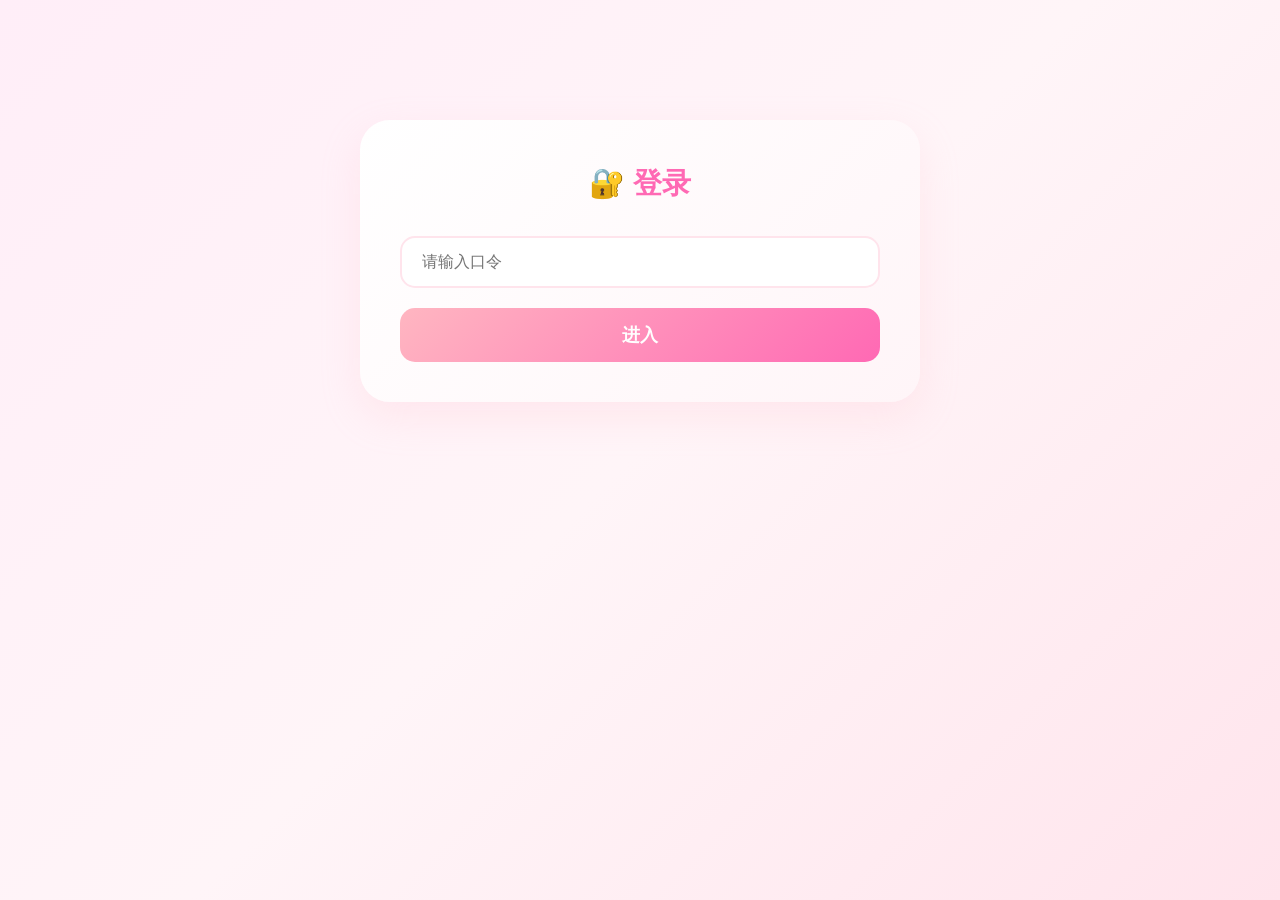
<file: admin.html>
<!DOCTYPE html>
<html lang="zh-CN">
<head>
    <meta charset="UTF-8">
    <meta name="viewport" content="width=device-width, initial-scale=1.0">
    <title>恋爱卡管理</title>
    <link rel="stylesheet" href="css/style.css">
    <style>
        .admin-container {
            max-width: 600px;
            margin: 0 auto;
            padding: 20px;
        }

        .login-card {
            background: linear-gradient(135deg, #fff 0%, #fff5f8 100%);
            border-radius: 30px;
            padding: 40px;
            box-shadow: 0 15px 40px rgba(255, 182, 193, 0.2);
            text-align: center;
            margin-top: 100px;
        }

        .login-title {
            font-size: 1.8rem;
            color: #ff69b4;
            margin-bottom: 30px;
        }

        .login-input {
            width: 100%;
            padding: 15px 20px;
            border: 2px solid #ffe4ec;
            border-radius: 15px;
            font-size: 1rem;
            margin-bottom: 20px;
            outline: none;
            transition: border-color 0.3s ease;
        }

        .login-input:focus {
            border-color: #ff69b4;
        }

        .login-btn {
            width: 100%;
            padding: 15px;
            background: linear-gradient(135deg, #ffb6c1 0%, #ff69b4 100%);
            border: none;
            border-radius: 15px;
            color: #fff;
            font-size: 1.1rem;
            font-weight: 600;
            cursor: pointer;
            transition: transform 0.3s ease, box-shadow 0.3s ease;
        }

        .login-btn:hover {
            transform: translateY(-2px);
            box-shadow: 0 8px 25px rgba(255, 105, 180, 0.4);
        }

        .admin-panel {
            display: none;
        }

        .admin-panel.active {
            display: block;
        }

        .admin-header {
            display: flex;
            justify-content: space-between;
            align-items: center;
            margin-bottom: 30px;
        }

        .admin-title {
            font-size: 1.5rem;
            color: #ff69b4;
        }

        .logout-btn {
            padding: 10px 20px;
            background: #fff;
            border: 2px solid #ffe4ec;
            border-radius: 10px;
            color: #5a4a5a;
            cursor: pointer;
            transition: all 0.3s ease;
        }

        .logout-btn:hover {
            border-color: #ff69b4;
            color: #ff69b4;
        }

        .issue-card {
            background: linear-gradient(135deg, #fff 0%, #fff5f8 100%);
            border-radius: 20px;
            padding: 30px;
            box-shadow: 0 10px 30px rgba(255, 182, 193, 0.15);
            margin-bottom: 30px;
        }

        .issue-title {
            font-size: 1.2rem;
            color: #5a4a5a;
            margin-bottom: 20px;
        }

        .form-group {
            margin-bottom: 20px;
        }

        .form-label {
            display: block;
            margin-bottom: 8px;
            color: #5a4a5a;
            font-weight: 500;
        }

        .form-select, .form-input {
            width: 100%;
            padding: 12px 15px;
            border: 2px solid #ffe4ec;
            border-radius: 10px;
            font-size: 1rem;
            outline: none;
            transition: border-color 0.3s ease;
        }

        .form-select:focus, .form-input:focus {
            border-color: #ff69b4;
        }

        .issue-btn {
            width: 100%;
            padding: 15px;
            background: linear-gradient(135deg, #ffb6c1 0%, #ff69b4 100%);
            border: none;
            border-radius: 15px;
            color: #fff;
            font-size: 1.1rem;
            font-weight: 600;
            cursor: pointer;
            transition: transform 0.3s ease, box-shadow 0.3s ease;
        }

        .issue-btn:hover {
            transform: translateY(-2px);
            box-shadow: 0 8px 25px rgba(255, 105, 180, 0.4);
        }

        .issue-btn:disabled {
            opacity: 0.6;
            cursor: not-allowed;
            transform: none;
        }

        .stats-card {
            background: linear-gradient(135deg, #fff 0%, #fff5f8 100%);
            border-radius: 20px;
            padding: 25px;
            box-shadow: 0 10px 30px rgba(255, 182, 193, 0.15);
        }

        .stats-grid {
            display: grid;
            grid-template-columns: repeat(3, 1fr);
            gap: 15px;
            text-align: center;
        }

        .stat-item {
            padding: 15px;
            background: rgba(255, 228, 236, 0.5);
            border-radius: 15px;
        }

        .stat-number {
            font-size: 2rem;
            font-weight: 700;
            color: #ff69b4;
        }

        .stat-label {
            font-size: 0.9rem;
            color: #8a7a8a;
            margin-top: 5px;
        }

        .message {
            padding: 15px;
            border-radius: 10px;
            margin-bottom: 20px;
            text-align: center;
            display: none;
        }

        .message.success {
            background: #d4edda;
            color: #155724;
            display: block;
        }

        .message.error {
            background: #f8d7da;
            color: #721c24;
            display: block;
        }

        .coupon-list {
            background: linear-gradient(135deg, #fff 0%, #fff5f8 100%);
            border-radius: 20px;
            padding: 25px;
            box-shadow: 0 10px 30px rgba(255, 182, 193, 0.15);
            margin-top: 30px;
        }

        .coupon-list-title {
            font-size: 1.2rem;
            color: #5a4a5a;
            margin-bottom: 20px;
        }

        .coupon-item {
            display: flex;
            justify-content: space-between;
            align-items: center;
            padding: 15px;
            background: rgba(255, 228, 236, 0.5);
            border-radius: 12px;
            margin-bottom: 10px;
            transition: all 0.3s ease;
        }

        .coupon-item:hover {
            background: rgba(255, 228, 236, 0.8);
            transform: translateX(5px);
        }

        .coupon-item-info {
            display: flex;
            align-items: center;
            gap: 15px;
        }

        .coupon-item-icon {
            font-size: 1.5rem;
        }

        .coupon-item-details {
            display: flex;
            flex-direction: column;
        }

        .coupon-item-title {
            font-weight: 600;
            color: #5a4a5a;
        }

        .coupon-item-meta {
            font-size: 0.85rem;
            color: #8a7a8a;
        }

        .coupon-item-status {
            padding: 4px 12px;
            border-radius: 12px;
            font-size: 0.8rem;
            font-weight: 500;
        }

        .coupon-item-status.available {
            background: #d4edda;
            color: #155724;
        }

        .coupon-item-status.used {
            background: #f8d7da;
            color: #721c24;
        }

        .delete-btn {
            padding: 8px 16px;
            background: #ff6b6b;
            border: none;
            border-radius: 8px;
            color: #fff;
            font-size: 0.85rem;
            cursor: pointer;
            transition: all 0.3s ease;
            margin-left: 10px;
        }

        .delete-btn:hover {
            background: #ff5252;
            transform: scale(1.05);
        }

        .delete-btn:disabled {
            opacity: 0.5;
            cursor: not-allowed;
            transform: none;
        }

        .coupon-item-actions {
            display: flex;
            align-items: center;
            gap: 10px;
        }

        .empty-list {
            text-align: center;
            padding: 40px;
            color: #8a7a8a;
        }
    </style>
</head>
<body>
    <div class="admin-container">
        <div class="login-card" id="login-card">
            <h1 class="login-title">🔐 登录</h1>
            <input type="password" class="login-input" id="passcode-input" placeholder="请输入口令">
            <button class="login-btn" id="login-btn">进入</button>
            <p id="login-error" style="color: #ff69b4; margin-top: 15px; display: none;">口令错误，请重试</p>
        </div>

        <div class="admin-panel" id="admin-panel">
            <div class="admin-header">
                <h1 class="admin-title">💆 恋爱卡管理</h1>
                <button class="logout-btn" id="logout-btn">退出</button>
            </div>

            <div class="message" id="message"></div>

            <div class="issue-card">
                <h2 class="issue-title">赠送恋爱卡</h2>
                <div class="form-group">
                    <label class="form-label">时长</label>
                    <select class="form-select" id="duration-select">
                        <option value="5">5 分钟</option>
                        <option value="10">10 分钟</option>
                        <option value="20">20 分钟</option>
                    </select>
                </div>
                <div class="form-group">
                    <label class="form-label">标题</label>
                    <input type="text" class="form-input" id="title-input" placeholder="默认：按摩卡">
                </div>
                <button class="issue-btn" id="issue-btn">赠送</button>
            </div>

            <div class="stats-card">
                <h2 class="issue-title">统计数据</h2>
                <div class="stats-grid">
                    <div class="stat-item">
                        <div class="stat-number" id="total-count">0</div>
                        <div class="stat-label">总数</div>
                    </div>
                    <div class="stat-item">
                        <div class="stat-number" id="available-count">0</div>
                        <div class="stat-label">未使用</div>
                    </div>
                    <div class="stat-item">
                        <div class="stat-number" id="used-count">0</div>
                        <div class="stat-label">已使用</div>
                    </div>
                </div>
            </div>

            <div class="coupon-list">
                <h2 class="coupon-list-title">恋爱卡列表</h2>
                <div id="coupon-list-container">
                    <div class="empty-list">暂无恋爱卡</div>
                </div>
            </div>
        </div>
    </div>

    <script src="https://gosspublic.alicdn.com/aliyun-oss-sdk-6.18.0.min.js"></script>
    <script src="js/oss-config.js"></script>
    <script src="js/crypto-utils.js"></script>
    <script src="js/oss-utils.js"></script>
    <script>
        let isLoggedIn = false;

        document.getElementById('login-btn').addEventListener('click', handleLogin);
        document.getElementById('passcode-input').addEventListener('keypress', (e) => {
            if (e.key === 'Enter') handleLogin();
        });
        document.getElementById('logout-btn').addEventListener('click', handleLogout);
        document.getElementById('issue-btn').addEventListener('click', handleIssue);

        function handleLogin() {
            const passcode = document.getElementById('passcode-input').value;
            
            // 如果 OSS 未配置，使用默认口令
            let isValid = false;
            if (typeof verifyPasscode === 'function') {
                isValid = verifyPasscode(passcode);
            } else {
                isValid = passcode === '123456';
            }
            
            if (isValid) {
                isLoggedIn = true;
                document.getElementById('login-card').style.display = 'none';
                document.getElementById('admin-panel').classList.add('active');
                document.getElementById('login-error').style.display = 'none';
                loadStats();
            } else {
                document.getElementById('login-error').style.display = 'block';
            }
        }

        function handleLogout() {
            isLoggedIn = false;
            document.getElementById('passcode-input').value = '';
            document.getElementById('login-card').style.display = 'block';
            document.getElementById('admin-panel').classList.remove('active');
        }

        async function loadStats() {
            try {
                const config = await loadConfigFromOSS();
                const coupons = config.massageCoupons || [];
                
                const total = coupons.length;
                const available = coupons.filter(c => c.status === 'available').length;
                const used = coupons.filter(c => c.status === 'used').length;
                
                document.getElementById('total-count').textContent = total;
                document.getElementById('available-count').textContent = available;
                document.getElementById('used-count').textContent = used;
                
                renderCouponList(coupons);
            } catch (error) {
                showMessage('加载统计数据失败: ' + error.message, 'error');
            }
        }

        function renderCouponList(coupons) {
            const container = document.getElementById('coupon-list-container');
            
            if (coupons.length === 0) {
                container.innerHTML = '<div class="empty-list">暂无数据</div>';
                return;
            }
            
            // 按 ID 倒序排列，最新的在前面
            const sortedCoupons = [...coupons].sort((a, b) => b.id - a.id);
            
            container.innerHTML = sortedCoupons.map(coupon => `
                <div class="coupon-item" data-coupon-id="${coupon.id}">
                    <div class="coupon-item-info">
                        <span class="coupon-item-icon">${coupon.icon}</span>
                        <div class="coupon-item-details">
                            <span class="coupon-item-title">${coupon.title} #${coupon.id}</span>
                            <span class="coupon-item-meta">${coupon.duration}${coupon.durationUnit} · ${coupon.acquiredDate}</span>
                        </div>
                    </div>
                    <div class="coupon-item-actions">
                        <span class="coupon-item-status ${coupon.status}">${coupon.status === 'available' ? '未使用' : '已使用'}</span>
                        <button class="delete-btn" onclick="handleDelete(${coupon.id})">删除</button>
                    </div>
                </div>
            `).join('');
        }

        async function handleDelete(couponId) {
            if (!confirm(`确定要删除 #${couponId} 吗？此操作不可恢复。`)) {
                return;
            }
            
            const deleteBtn = document.querySelector(`[data-coupon-id="${couponId}"] .delete-btn`);
            if (deleteBtn) {
                deleteBtn.disabled = true;
                deleteBtn.textContent = '删除中...';
            }
            
            try {
                await deleteMassageCoupon(couponId);
                showMessage('删除成功', 'success');
                loadStats();
            } catch (error) {
                showMessage('删除失败: ' + error.message, 'error');
                if (deleteBtn) {
                    deleteBtn.disabled = false;
                    deleteBtn.textContent = '删除';
                }
            }
        }

        async function handleIssue() {
            const duration = parseInt(document.getElementById('duration-select').value);
            const title = document.getElementById('title-input').value || '按摩卡';
            
            const issueBtn = document.getElementById('issue-btn');
            issueBtn.disabled = true;
            issueBtn.textContent = '赠送中...';

            try {
                const coupon = {
                    icon: '💆',
                    title: title,
                    duration: duration,
                    durationUnit: '分钟'
                };
                
                await addMassageCoupon(coupon);
                showMessage(`${title}赠送成功！时长：${duration}分钟`, 'success');
                document.getElementById('title-input').value = '';
                loadStats();
            } catch (error) {
                showMessage('赠送失败: ' + error.message, 'error');
            } finally {
                issueBtn.disabled = false;
                issueBtn.textContent = '赠送';
            }
        }

        function showMessage(text, type) {
            const messageEl = document.getElementById('message');
            messageEl.textContent = text;
            messageEl.className = 'message ' + type;
            
            setTimeout(() => {
                messageEl.className = 'message';
            }, 3000);
        }
    </script>
</body>
</html>
</file>
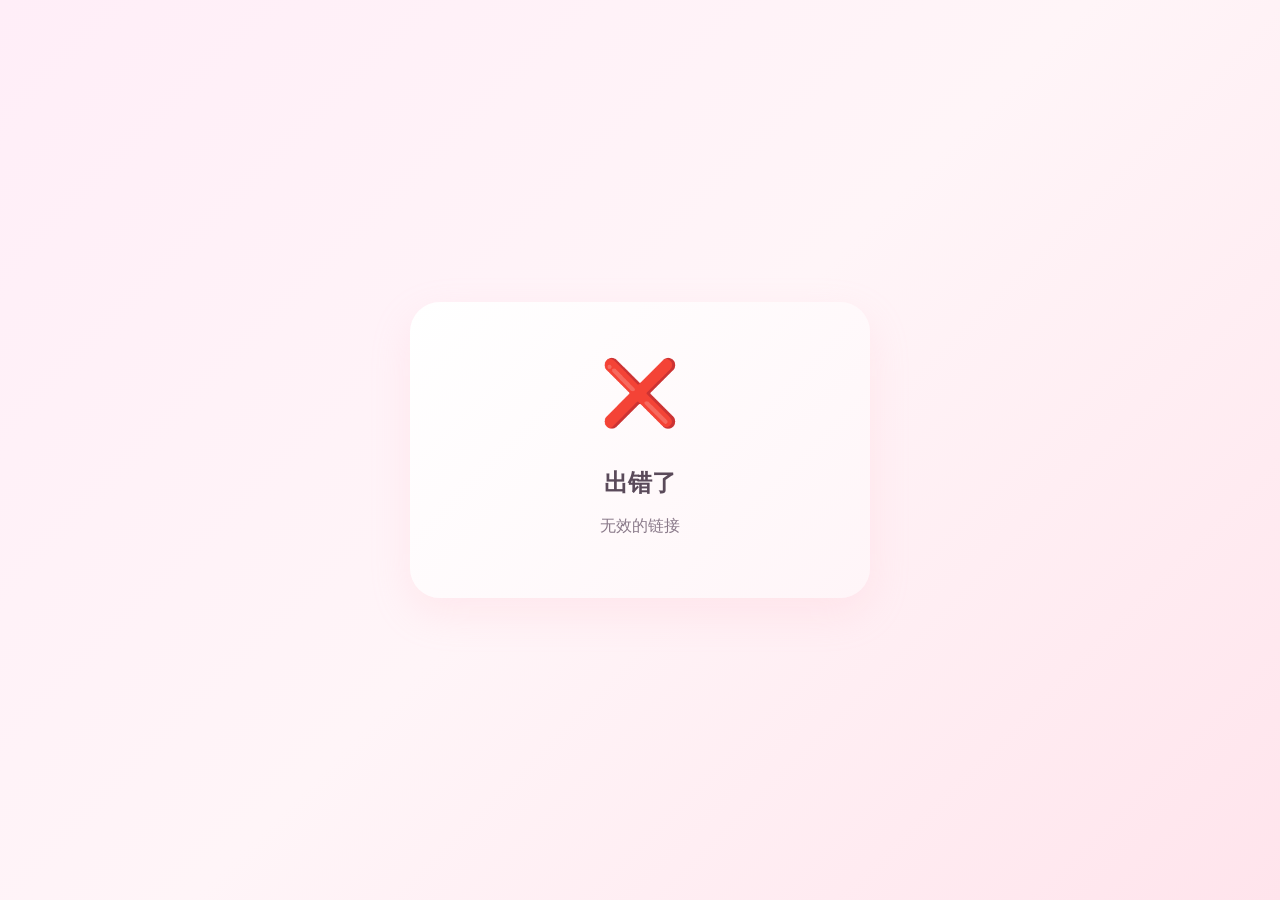
<file: use.html>
<!DOCTYPE html>
<html lang="zh-CN">
<head>
    <meta charset="UTF-8">
    <meta name="viewport" content="width=device-width, initial-scale=1.0">
    <title>恋爱卡核销</title>
    <link rel="stylesheet" href="css/style.css">
    <style>
        .use-container {
            max-width: 500px;
            margin: 0 auto;
            padding: 20px;
            min-height: 100vh;
            display: flex;
            align-items: center;
            justify-content: center;
        }

        .use-card {
            background: linear-gradient(135deg, #fff 0%, #fff5f8 100%);
            border-radius: 30px;
            padding: 40px;
            box-shadow: 0 15px 40px rgba(255, 182, 193, 0.2);
            text-align: center;
            width: 100%;
        }

        .use-icon {
            font-size: 4rem;
            margin-bottom: 20px;
        }

        .use-title {
            font-size: 1.5rem;
            color: #5a4a5a;
            margin-bottom: 10px;
        }

        .use-duration {
            font-size: 2.5rem;
            font-weight: 700;
            color: #ff69b4;
            margin-bottom: 30px;
        }

        .use-info {
            background: rgba(255, 228, 236, 0.5);
            border-radius: 15px;
            padding: 20px;
            margin-bottom: 30px;
        }

        .use-info-item {
            display: flex;
            justify-content: space-between;
            padding: 10px 0;
            border-bottom: 1px solid rgba(255, 182, 193, 0.3);
        }

        .use-info-item:last-child {
            border-bottom: none;
        }

        .use-info-label {
            color: #8a7a8a;
        }

        .use-info-value {
            color: #5a4a5a;
            font-weight: 500;
        }

        .use-btn {
            width: 100%;
            padding: 18px;
            background: linear-gradient(135deg, #ffb6c1 0%, #ff69b4 100%);
            border: none;
            border-radius: 15px;
            color: #fff;
            font-size: 1.2rem;
            font-weight: 600;
            cursor: pointer;
            transition: transform 0.3s ease, box-shadow 0.3s ease;
        }

        .use-btn:hover {
            transform: translateY(-2px);
            box-shadow: 0 8px 25px rgba(255, 105, 180, 0.4);
        }

        .use-btn:disabled {
            opacity: 0.6;
            cursor: not-allowed;
            transform: none;
        }

        .use-btn.success {
            background: linear-gradient(135deg, #90EE90 0%, #32CD32 100%);
        }

        .status-badge {
            display: inline-block;
            padding: 8px 20px;
            border-radius: 20px;
            font-size: 1rem;
            font-weight: 600;
            margin-bottom: 20px;
        }

        .status-badge.available {
            background: linear-gradient(135deg, #90EE90 0%, #32CD32 100%);
            color: #fff;
        }

        .status-badge.used {
            background: linear-gradient(135deg, #ccc 0%, #999 100%);
            color: #fff;
        }

        .error-card {
            text-align: center;
        }

        .error-icon {
            font-size: 4rem;
            margin-bottom: 20px;
        }

        .error-title {
            font-size: 1.5rem;
            color: #5a4a5a;
            margin-bottom: 10px;
        }

        .error-message {
            color: #8a7a8a;
            margin-bottom: 20px;
        }

        .back-link {
            display: inline-block;
            padding: 12px 30px;
            background: linear-gradient(135deg, #ffb6c1 0%, #ffc0cb 100%);
            border-radius: 25px;
            color: #fff;
            text-decoration: none;
            font-weight: 500;
            transition: transform 0.3s ease;
        }

        .back-link:hover {
            transform: translateY(-2px);
        }

        .loading {
            text-align: center;
            padding: 40px;
        }

        .loading-spinner {
            width: 50px;
            height: 50px;
            border: 4px solid #ffe4ec;
            border-top-color: #ff69b4;
            border-radius: 50%;
            animation: spin 1s linear infinite;
            margin: 0 auto 20px;
        }

        @keyframes spin {
            to { transform: rotate(360deg); }
        }
    </style>
</head>
<body>
    <div class="use-container">
        <div id="loading" class="loading">
            <div class="loading-spinner"></div>
            <p style="color: #8a7a8a;">加载中...</p>
        </div>

        <div id="use-card" class="use-card" style="display: none;">
            <div class="use-icon">💆</div>
            <span class="status-badge available" id="status-badge">未使用</span>
            <h1 class="use-title" id="coupon-title">恋爱卡</h1>
            <div class="use-duration" id="coupon-duration">10分钟</div>
            
            <div class="use-info">
                <div class="use-info-item">
                    <span class="use-info-label">编号</span>
                    <span class="use-info-value" id="coupon-id">-</span>
                </div>
                <div class="use-info-item">
                    <span class="use-info-label">获取时间</span>
                    <span class="use-info-value" id="coupon-acquired">-</span>
                </div>
            </div>

            <button class="use-btn" id="use-btn">确认使用</button>
        </div>

        <div id="used-card" class="use-card" style="display: none;">
            <div class="use-icon">✅</div>
            <h1 class="use-title">已使用</h1>
            <div class="use-duration" id="used-duration">10分钟</div>
            <div class="use-info">
                <div class="use-info-item">
                    <span class="use-info-label">使用时间</span>
                    <span class="use-info-value" id="used-date">-</span>
                </div>
            </div>
            <!-- <a href="index.html" class="back-link">返回首页</a> -->
        </div>

        <div id="error-card" class="use-card error-card" style="display: none;">
            <div class="error-icon">❌</div>
            <h1 class="error-title">出错了</h1>
            <p class="error-message" id="error-message">无效的按摩券</p>
            <!-- <a href="index.html" class="back-link">返回首页</a> -->
        </div>
    </div>

    <script src="https://gosspublic.alicdn.com/aliyun-oss-sdk-6.18.0.min.js"></script>
    <script src="js/oss-config.js"></script>
    <script src="js/crypto-utils.js"></script>
    <script src="js/oss-utils.js"></script>
    <script>
        let currentCouponId = null;

        document.getElementById('use-btn').addEventListener('click', handleUse);

        async function init() {
            const urlParams = new URLSearchParams(window.location.search);
            const couponId = parseInt(urlParams.get('id'));
            
            if (!couponId) {
                showError('无效的链接');
                return;
            }

            currentCouponId = couponId;

            try {
                const config = await loadConfigFromOSS();
                const coupon = config.massageCoupons.find(c => c.id === couponId);

                if (!coupon) {
                    showError('无效的恋爱卡');
                    return;
                }

                document.getElementById('loading').style.display = 'none';

                if (coupon.status === 'used') {
                    showUsed(coupon);
                } else {
                    showCoupon(coupon);
                }
            } catch (error) {
                showError('加载失败: ' + error.message);
            }
        }

        function showCoupon(coupon) {
            document.getElementById('use-card').style.display = 'block';
            document.getElementById('coupon-title').textContent = coupon.title;
            document.getElementById('coupon-duration').textContent = coupon.duration + coupon.durationUnit;
            document.getElementById('coupon-id').textContent = '#' + coupon.id;
            document.getElementById('coupon-acquired').textContent = formatDate(coupon.acquiredDate);
        }

        function showUsed(coupon) {
            document.getElementById('used-card').style.display = 'block';
            document.getElementById('used-duration').textContent = coupon.duration + coupon.durationUnit;
            document.getElementById('used-date').textContent = formatDate(coupon.usedDate);
        }

        function showError(message) {
            document.getElementById('loading').style.display = 'none';
            document.getElementById('error-card').style.display = 'block';
            document.getElementById('error-message').textContent = message;
        }

        async function handleUse() {
            const useBtn = document.getElementById('use-btn');
            useBtn.disabled = true;
            useBtn.textContent = '核销中...';

            try {
                const coupon = await useMassageCoupon(currentCouponId);
                
                document.getElementById('use-card').style.display = 'none';
                showUsed(coupon);
            } catch (error) {
                useBtn.disabled = false;
                useBtn.textContent = '确认使用';
                alert('核销失败: ' + error.message);
            }
        }

        function formatDate(dateString) {
            const date = new Date(dateString);
            const year = date.getFullYear();
            const month = String(date.getMonth() + 1).padStart(2, '0');
            const day = String(date.getDate()).padStart(2, '0');
            const hours = String(date.getHours()).padStart(2, '0');
            const minutes = String(date.getMinutes()).padStart(2, '0');
            const seconds = String(date.getSeconds()).padStart(2, '0');
            return `${year}-${month}-${day} ${hours}:${minutes}:${seconds}`;
        }

        init();
    </script>
</body>
</html>
</file>
<file: css/style.css>
* {
    margin: 0;
    padding: 0;
    box-sizing: border-box;
}

body {
    font-family: 'PingFang SC', 'Microsoft YaHei', sans-serif;
    background: linear-gradient(135deg, #ffeef8 0%, #fff5f8 50%, #ffe4ec 100%);
    min-height: 100vh;
    color: #5a4a5a;
    line-height: 1.6;
}

.music-control {
    position: fixed;
    top: 20px;
    right: 20px;
    z-index: 1000;
    cursor: pointer;
    background: linear-gradient(135deg, rgba(255, 182, 193, 0.9) 0%, rgba(255, 105, 180, 0.9) 100%);
    border-radius: 50%;
    width: 50px;
    height: 50px;
    display: flex;
    align-items: center;
    justify-content: center;
    box-shadow: 0 4px 15px rgba(255, 105, 180, 0.3);
    transition: transform 0.3s ease, box-shadow 0.3s ease;
    backdrop-filter: blur(10px);
}

.music-control:hover {
    transform: scale(1.1);
    box-shadow: 0 6px 20px rgba(255, 105, 180, 0.4);
}

.menu-control {
    position: fixed;
    top: 20px;
    left: 20px;
    z-index: 1000;
    cursor: pointer;
    background: linear-gradient(135deg, rgba(255, 182, 193, 0.9) 0%, rgba(255, 105, 180, 0.9) 100%);
    border-radius: 50%;
    width: 50px;
    height: 50px;
    display: flex;
    align-items: center;
    justify-content: center;
    box-shadow: 0 4px 15px rgba(255, 105, 180, 0.3);
    transition: transform 0.3s ease, box-shadow 0.3s ease;
    backdrop-filter: blur(10px);
}

.menu-control:hover {
    transform: scale(1.1);
    box-shadow: 0 6px 20px rgba(255, 105, 180, 0.4);
}

.menu-icon {
    font-size: 24px;
    color: #fff;
}

.menu-overlay {
    position: fixed;
    top: 0;
    left: 0;
    width: 100%;
    height: 100%;
    background: rgba(0, 0, 0, 0.5);
    z-index: 2000;
    opacity: 0;
    visibility: hidden;
    transition: opacity 0.3s ease, visibility 0.3s ease;
}

.menu-overlay.active {
    opacity: 1;
    visibility: visible;
}

.menu-content {
    position: absolute;
    top: 0;
    left: 0;
    width: 280px;
    height: 100%;
    background: linear-gradient(180deg, #fff5f8 0%, #ffeef8 100%);
    padding: 60px 30px 30px;
    transform: translateX(-100%);
    transition: transform 0.3s ease;
    box-shadow: 5px 0 30px rgba(255, 105, 180, 0.2);
}

.menu-overlay.active .menu-content {
    transform: translateX(0);
}

.menu-close {
    position: absolute;
    top: 20px;
    right: 20px;
    background: none;
    border: none;
    font-size: 24px;
    color: #ff69b4;
    cursor: pointer;
    width: 40px;
    height: 40px;
    display: flex;
    align-items: center;
    justify-content: center;
    border-radius: 50%;
    transition: background 0.3s ease;
}

.menu-close:hover {
    background: rgba(255, 105, 180, 0.1);
}

.menu-nav {
    display: flex;
    flex-direction: column;
    gap: 15px;
}

.menu-item {
    display: flex;
    align-items: center;
    padding: 15px 20px;
    background: linear-gradient(135deg, #fff 0%, #fff5f8 100%);
    border-radius: 15px;
    text-decoration: none;
    color: #5a4a5a;
    font-size: 1.1rem;
    font-weight: 500;
    transition: all 0.3s ease;
    border: 2px solid #ffe4ec;
    box-shadow: 0 4px 15px rgba(255, 182, 193, 0.15);
}

.menu-item:hover {
    transform: translateX(10px);
    box-shadow: 0 6px 20px rgba(255, 182, 193, 0.25);
    border-color: #ffb6c1;
}

.menu-item.active {
    background: linear-gradient(135deg, #ffb6c1 0%, #ffc0cb 100%);
    color: #fff;
    border-color: #ff69b4;
}

.page-hidden {
    display: none;
}

.music-icon {
    font-size: 24px;
    animation: pulse 2s ease-in-out infinite;
}

.music-control.playing .music-icon {
    animation: spin 3s linear infinite;
}

@keyframes spin {
    from {
        transform: rotate(0deg);
    }
    to {
        transform: rotate(360deg);
    }
}

@keyframes fadeIn {
    from {
        opacity: 0;
        transform: translateY(20px);
    }
    to {
        opacity: 1;
        transform: translateY(0);
    }
}

@keyframes slideInLeft {
    from {
        opacity: 0;
        transform: translateX(-50px);
    }
    to {
        opacity: 1;
        transform: translateX(0);
    }
}

@keyframes slideInRight {
    from {
        opacity: 0;
        transform: translateX(50px);
    }
    to {
        opacity: 1;
        transform: translateX(0);
    }
}

@keyframes pulse {
    0%, 100% {
        transform: scale(1);
    }
    50% {
        transform: scale(1.05);
    }
}

@keyframes float {
    0%, 100% {
        transform: translateY(0);
    }
    50% {
        transform: translateY(-10px);
    }
}

.container {
    max-width: 1200px;
    margin: 0 auto;
    padding: 20px;
    animation: fadeIn 0.8s ease-out;
    will-change: opacity, transform;
}

.header {
    text-align: center;
    padding: 25px 20px;
    background: linear-gradient(135deg, #ffb6c1 0%, #ffc0cb 100%);
    border-radius: 30px;
    margin-bottom: 20px;
    box-shadow: 0 10px 30px rgba(255, 182, 193, 0.3);
    animation: slideInLeft 0.8s ease-out;
    will-change: opacity, transform;
}

.title {
    font-size: 2.2rem;
    color: #fff;
    text-shadow: 
        0 0 10px rgba(255, 255, 255, 0.8),
        0 0 20px rgba(255, 105, 180, 0.6),
        0 0 30px rgba(255, 20, 147, 0.4),
        2px 2px 4px rgba(0, 0, 0, 0.2);
    font-weight: 600;
    letter-spacing: 4px;
    background: linear-gradient(135deg, rgba(255, 255, 255, 0.2) 0%, rgba(255, 255, 255, 0.1) 100%);
    padding: 8px 20px;
    border-radius: 15px;
    display: inline-block;
    position: relative;
    overflow: hidden;
}

.title::before {
    content: '';
    position: absolute;
    top: -50%;
    left: -50%;
    width: 200%;
    height: 200%;
    background: linear-gradient(
        45deg,
        transparent,
        transparent 40%,
        rgba(255, 255, 255, 0.3) 50%,
        transparent 60%,
        transparent
    );
    animation: shine 3s ease-in-out infinite;
    transform: rotate(45deg);
}

@keyframes shine {
    0% {
        transform: translateX(-100%) rotate(45deg);
    }
    100% {
        transform: translateX(100%) rotate(45deg);
    }
}

.section-title {
    font-size: 1.8rem;
    color: #ff69b4;
    text-align: center;
    margin-bottom: 30px;
    margin-top: 30px;
    font-weight: 600;
    position: relative;
    animation: slideInRight 0.8s ease-out;
    will-change: opacity, transform;
}

.section-title::after {
    content: '';
    display: block;
    width: 80px;
    height: 3px;
    background: linear-gradient(90deg, #ffb6c1, #ff69b4);
    margin: 10px auto;
    border-radius: 2px;
    animation: pulse 2s ease-in-out infinite;
    will-change: transform;
}

.love-time-section {
    margin-bottom: 50px;
}

.love-time-card {
    background: linear-gradient(135deg, #fff 0%, #fff5f8 100%);
    border-radius: 30px;
    padding: 40px;
    box-shadow: 0 15px 40px rgba(255, 182, 193, 0.2);
    text-align: center;
}

.time-display {
    display: flex;
    justify-content: center;
    gap: 20px;
    flex-wrap: wrap;
}

.time-item {
    display: flex;
    flex-direction: column;
    align-items: center;
    background: linear-gradient(135deg, #ffb6c1 0%, #ffc0cb 100%);
    padding: 20px 30px;
    border-radius: 20px;
    box-shadow: 0 8px 20px rgba(255, 182, 193, 0.3);
    min-width: 100px;
    animation: float 3s ease-in-out infinite;
    transition: transform 0.3s ease;
    will-change: transform;
}

.time-item:hover {
    transform: scale(1.1);
}

.time-item:nth-child(1) { animation-delay: 0s; }
.time-item:nth-child(2) { animation-delay: 0.2s; }
.time-item:nth-child(3) { animation-delay: 0.4s; }
.time-item:nth-child(4) { animation-delay: 0.6s; }

.time-number {
    font-size: 3rem;
    font-weight: 700;
    color: #fff;
    display: block;
    margin-bottom: 5px;
    text-shadow: 2px 2px 4px rgba(0, 0, 0, 0.1);
    transition: transform 0.3s ease;
}

.time-label {
    font-size: 1rem;
    color: #fff;
    font-weight: 500;
}

.milestones-section {
    margin-bottom: 50px;
}

.milestones-carousel {
    position: relative;
    padding: 0 60px;
}

.milestones-track {
    display: flex;
    gap: 20px;
    overflow-x: auto;
    scroll-behavior: smooth;
    padding: 20px 0;
    scrollbar-width: none;
    -ms-overflow-style: none;
}

.milestones-track::-webkit-scrollbar {
    display: none;
}

.milestone-card {
    background: linear-gradient(135deg, #fff 0%, #fff5f8 100%);
    border-radius: 20px;
    padding: 0;
    box-shadow: 0 10px 30px rgba(255, 182, 193, 0.15);
    transition: transform 0.3s ease, box-shadow 0.3s ease;
    border: 2px solid #ffe4ec;
    min-width: 300px;
    max-width: 300px;
    flex-shrink: 0;
    animation: fadeIn 0.6s ease-out;
    overflow: hidden;
}

.milestone-card:hover {
    transform: translateY(-10px) rotate(2deg);
    box-shadow: 0 20px 50px rgba(255, 182, 193, 0.35);
}

.milestone-image {
    width: 100%;
    height: 180px;
    object-fit: cover;
    transition: transform 0.5s ease;
}

.milestone-card:hover .milestone-image {
    transform: scale(1.1);
}

.milestone-content {
    padding: 20px;
}

.carousel-btn {
    position: absolute;
    top: 50%;
    transform: translateY(-50%);
    width: 50px;
    height: 50px;
    border-radius: 50%;
    background: linear-gradient(135deg, #ffb6c1 0%, #ffc0cb 100%);
    border: none;
    color: #fff;
    font-size: 24px;
    cursor: pointer;
    box-shadow: 0 5px 15px rgba(255, 182, 193, 0.3);
    transition: all 0.3s ease;
    z-index: 10;
}

.carousel-btn:hover {
    transform: translateY(-50%) scale(1.1);
    box-shadow: 0 8px 20px rgba(255, 182, 193, 0.4);
}

.carousel-btn:active {
    transform: translateY(-50%) scale(0.95);
}

.carousel-prev {
    left: 10px;
}

.carousel-next {
    right: 10px;
}

.milestone-card:hover {
    transform: translateY(-5px);
    box-shadow: 0 15px 40px rgba(255, 182, 193, 0.25);
}

.milestone-date {
    font-size: 0.9rem;
    color: #ff69b4;
    font-weight: 600;
    margin-bottom: 10px;
    display: inline-block;
    background: linear-gradient(135deg, #ffe4ec 0%, #ffb6c1 100%);
    padding: 5px 15px;
    border-radius: 15px;
}

.milestone-title {
    font-size: 1.3rem;
    color: #5a4a5a;
    margin-bottom: 10px;
    font-weight: 600;
}

.milestone-description {
    font-size: 1rem;
    color: #8a7a8a;
    line-height: 1.6;
}

.goals-section {
    margin-bottom: 50px;
}

.goals-carousel {
    position: relative;
    padding: 0 60px;
}

.goals-track {
    display: flex;
    gap: 20px;
    overflow-x: auto;
    scroll-behavior: smooth;
    padding: 20px 0;
    scrollbar-width: none;
    -ms-overflow-style: none;
}

.goals-track::-webkit-scrollbar {
    display: none;
}

.goal-card {
    background: linear-gradient(135deg, #fff 0%, #fff5f8 100%);
    border-radius: 20px;
    padding: 30px 20px;
    box-shadow: 0 10px 30px rgba(255, 182, 193, 0.15);
    text-align: center;
    transition: transform 0.3s ease, box-shadow 0.3s ease;
    border: 2px solid #ffe4ec;
    cursor: pointer;
    min-width: 200px;
    max-width: 200px;
    flex-shrink: 0;
    animation: fadeIn 0.6s ease-out;
}

.goal-card:hover {
    transform: translateY(-10px) rotate(-2deg);
    box-shadow: 0 20px 50px rgba(255, 182, 193, 0.35);
}

.goal-icon {
    font-size: 3rem;
    margin-bottom: 15px;
    display: block;
    transition: transform 0.3s ease;
}

.goal-card:hover .goal-icon {
    transform: scale(1.2) rotate(10deg);
}

.goal-title {
    font-size: 1.1rem;
    color: #5a4a5a;
    font-weight: 500;
}

.map-section {
    margin-bottom: 50px;
}

.map-container {
    background: linear-gradient(135deg, #fff 0%, #fff5f8 100%);
    border-radius: 30px;
    padding: 30px;
    box-shadow: 0 15px 40px rgba(255, 182, 193, 0.2);
    animation: fadeIn 0.8s ease-out;
}

.asia-map {
    width: 100%;
    height: 500px;
    border-radius: 20px;
    overflow: hidden;
    transition: transform 0.3s ease;
}

.map-container:hover .asia-map {
    transform: scale(1.01);
}

.footer {
    text-align: center;
    padding: 30px;
    background: linear-gradient(135deg, #ffb6c1 0%, #ffc0cb 100%);
    border-radius: 30px;
    margin-top: 30px;
    box-shadow: 0 10px 30px rgba(255, 182, 193, 0.3);
    animation: slideInRight 0.8s ease-out;
    will-change: opacity, transform;
}

.footer p {
    color: #fff;
    font-size: 1.1rem;
    font-weight: 500;
    animation: pulse 2s ease-in-out infinite;
    will-change: transform;
}

@media (max-width: 768px) {
    .title {
        font-size: 1.8rem;
    }

    .section-title {
        font-size: 1.4rem;
    }

    .time-item {
        min-width: 70px;
        padding: 12px 15px;
    }

    .time-number {
        font-size: 1.8rem;
    }

    .milestones-carousel {
        padding: 0 40px;
    }

    .carousel-btn {
        width: 40px;
        height: 40px;
        font-size: 20px;
    }

    .goals-carousel {
        padding: 0 40px;
    }

    .goal-card {
        padding: 20px 15px;
    }

    .goal-icon {
        font-size: 2.5rem;
    }

    .goal-title {
        font-size: 1rem;
    }

    .map-container {
        padding: 20px;
    }

    .asia-map {
        height: 350px;
    }

    .coupons-container {
        grid-template-columns: 1fr;
        gap: 15px;
        padding: 10px 0;
    }

    .coupon-card {
        padding: 20px;
    }

    .coupon-icon {
        font-size: 2.5rem;
    }

    .coupon-title {
        font-size: 1.2rem;
    }

    .coupon-duration {
        font-size: 0.9rem;
        padding: 3px 10px;
    }

    .coupon-status {
        padding: 4px 12px;
        font-size: 0.8rem;
    }

    .coupon-info-item {
        padding: 8px 12px;
    }

    .coupon-info-label,
    .coupon-info-value {
        font-size: 0.85rem;
    }

    .menu-content {
        width: 260px;
        padding: 50px 20px 20px;
    }

    .menu-item {
        padding: 12px 15px;
        font-size: 1rem;
    }

    .music-control,
    .menu-control {
        width: 45px;
        height: 45px;
    }

    .music-icon,
    .menu-icon {
        font-size: 20px;
    }
}

.coupons-section {
    margin-bottom: 50px;
}

.coupons-tabs {
    display: flex;
    justify-content: center;
    gap: 15px;
    margin-bottom: 10px;
    flex-wrap: wrap;
}

.pull-refresh-indicator {
    display: flex;
    align-items: center;
    justify-content: center;
    gap: 8px;
    padding: 15px;
    color: #8a7a8a;
    font-size: 0.9rem;
    transition: all 0.3s ease;
    opacity: 0.7;
}

.pull-refresh-indicator.pulling {
    opacity: 1;
}

.pull-refresh-indicator.refreshing {
    opacity: 1;
    color: #ff69b4;
}

.pull-refresh-icon {
    font-size: 1.2rem;
    transition: transform 0.3s ease;
}

.pull-refresh-indicator.pulling .pull-refresh-icon {
    transform: rotate(180deg);
}

.pull-refresh-indicator.refreshing .pull-refresh-icon {
    animation: spin 1s linear infinite;
}

@keyframes spin {
    from { transform: rotate(0deg); }
    to { transform: rotate(360deg); }
}

.coupons-container {
    display: grid;
    grid-template-columns: repeat(auto-fill, minmax(320px, 1fr));
    gap: 18px;
    padding: 15px 0;
}

.coupon-card {
    background: linear-gradient(135deg, #fff 0%, #fff5f8 100%);
    border-radius: 16px;
    padding: 0;
    box-shadow: 0 8px 20px rgba(255, 182, 193, 0.12);
    transition: transform 0.3s ease, box-shadow 0.3s ease;
    border: 2px solid #ffe4ec;
    position: relative;
    overflow: hidden;
    animation: fadeIn 0.6s ease-out;
}

.coupon-card:hover {
    transform: translateY(-5px);
    box-shadow: 0 15px 40px rgba(255, 182, 193, 0.25);
}

.coupon-card.used {
    opacity: 0.85;
}

.coupon-card-header {
    display: flex;
    justify-content: space-between;
    align-items: center;
    padding: 10px 15px;
    background: linear-gradient(135deg, #ffe4ec 0%, #fff0f5 100%);
    border-bottom: 1px solid #ffd1dc;
}

.coupon-number {
    font-size: 0.75rem;
    font-weight: 600;
    color: #ff69b4;
    background: rgba(255, 255, 255, 0.85);
    padding: 4px 10px;
    border-radius: 12px;
    letter-spacing: 0.5px;
}

.coupon-main {
    display: flex;
    align-items: center;
    padding: 18px 15px;
    gap: 12px;
}

.coupon-icon {
    font-size: 2.8rem;
    flex-shrink: 0;
}

.coupon-content {
    flex: 1;
    min-width: 0;
}

.coupon-title {
    font-size: 1.25rem;
    color: #5a4a5a;
    font-weight: 600;
    margin-bottom: 6px;
}

.coupon-card.used .coupon-title {
    color: #999;
}

.coupon-meta {
    display: flex;
    gap: 8px;
    align-items: center;
}

.coupon-duration {
    font-size: 0.95rem;
    color: #ff69b4;
    font-weight: 700;
    background: linear-gradient(135deg, #ffe4ec 0%, #ffb6c1 100%);
    padding: 4px 12px;
    border-radius: 16px;
}

.coupon-card.used .coupon-duration {
    color: #999;
    background: linear-gradient(135deg, #f0f0f0 0%, #e0e0e0 100%);
}

.coupon-timeline {
    padding: 0 15px 15px;
}

.timeline-item {
    display: flex;
    align-items: flex-start;
    gap: 10px;
    padding: 8px 0;
    border-bottom: 1px dashed #ffe4ec;
}

.timeline-item:last-child {
    border-bottom: none;
}

.timeline-item.pending {
    opacity: 0.6;
}

.timeline-dot {
    width: 10px;
    height: 10px;
    border-radius: 50%;
    background: #e0e0e0;
    border: 2px solid #ccc;
    flex-shrink: 0;
    margin-top: 3px;
}

.timeline-dot.active {
    background: #90EE90;
    border-color: #32CD32;
    box-shadow: 0 0 6px rgba(144, 238, 144, 0.5);
}

.timeline-dot.used {
    background: #ff69b4;
    border-color: #ff1493;
    box-shadow: 0 0 6px rgba(255, 105, 180, 0.5);
}

.timeline-content {
    flex: 1;
    display: flex;
    flex-direction: column;
    gap: 2px;
}

.timeline-label {
    font-size: 0.75rem;
    color: #8a7a8a;
    font-weight: 500;
}

.timeline-time {
    font-size: 0.8rem;
    color: #5a4a5a;
    font-weight: 600;
    font-family: 'Courier New', monospace;
    letter-spacing: 0.3px;
}

.coupon-card.used .timeline-time {
    color: #999;
}

.coupon-status {
    padding: 6px 14px;
    border-radius: 16px;
    font-size: 0.8rem;
    font-weight: 600;
    border: none;
    cursor: pointer;
    transition: all 0.3s ease;
}

.coupon-status.available {
    background: linear-gradient(135deg, #ff69b4 0%, #ff1493 100%);
    color: #fff;
    box-shadow: 0 3px 12px rgba(255, 105, 180, 0.35);
}

.coupon-status.available:hover {
    transform: scale(1.05);
    box-shadow: 0 5px 15px rgba(255, 105, 180, 0.45);
}

.coupon-status.available:active {
    transform: scale(0.98);
}

.coupon-status.used {
    background: linear-gradient(135deg, #ccc 0%, #999 100%);
    color: #fff;
    cursor: default;
}

.coupon-stamp {
    position: absolute;
    bottom: 15px;
    right: 15px;
    width: 65px;
    height: 65px;
    border: 2.5px solid #ff69b4;
    border-radius: 50%;
    display: flex;
    align-items: center;
    justify-content: center;
    transform: rotate(-30deg);
    opacity: 0;
    transition: opacity 0.3s ease;
}

.coupon-card.used .coupon-stamp {
    opacity: 0.3;
}

.coupon-stamp-text {
    font-size: 0.85rem;
    color: #ff69b4;
    font-weight: 700;
    text-transform: uppercase;
}

.tab-btn {
    padding: 12px 30px;
    background: linear-gradient(135deg, #fff 0%, #fff5f8 100%);
    border: 2px solid #ffe4ec;
    border-radius: 25px;
    color: #5a4a5a;
    font-size: 1rem;
    font-weight: 500;
    cursor: pointer;
    transition: all 0.3s ease;
    box-shadow: 0 4px 15px rgba(255, 182, 193, 0.15);
}

.tab-btn:hover {
    transform: translateY(-2px);
    box-shadow: 0 6px 20px rgba(255, 182, 193, 0.25);
    border-color: #ffb6c1;
}

.tab-btn.active {
    background: linear-gradient(135deg, #ffb6c1 0%, #ffc0cb 100%);
    color: #fff;
    border-color: #ff69b4;
}

.qr-modal {
    position: fixed;
    top: 0;
    left: 0;
    width: 100%;
    height: 100%;
    background: rgba(0, 0, 0, 0.6);
    z-index: 3000;
    display: flex;
    align-items: center;
    justify-content: center;
    opacity: 0;
    visibility: hidden;
    transition: opacity 0.3s ease, visibility 0.3s ease;
}

.qr-modal.active {
    opacity: 1;
    visibility: visible;
}

.qr-modal-content {
    background: linear-gradient(135deg, #fff 0%, #fff5f8 100%);
    border-radius: 30px;
    padding: 40px;
    text-align: center;
    position: relative;
    max-width: 90%;
    width: 350px;
    box-shadow: 0 20px 60px rgba(255, 105, 180, 0.3);
    border: 3px solid #ffe4ec;
    transform: scale(0.9);
    transition: transform 0.3s ease;
}

.qr-modal.active .qr-modal-content {
    transform: scale(1);
}

.qr-modal-close {
    position: absolute;
    top: 15px;
    right: 15px;
    background: none;
    border: none;
    font-size: 24px;
    color: #ff69b4;
    cursor: pointer;
    width: 40px;
    height: 40px;
    display: flex;
    align-items: center;
    justify-content: center;
    border-radius: 50%;
    transition: background 0.3s ease;
}

.qr-modal-close:hover {
    background: rgba(255, 105, 180, 0.1);
}

.qr-modal-title {
    font-size: 1.4rem;
    color: #5a4a5a;
    margin-bottom: 25px;
    font-weight: 600;
}

.qr-code {
    width: 200px;
    height: 200px;
    margin: 0 auto 20px;
    padding: 15px;
    background: #fff;
    border-radius: 15px;
    box-shadow: 0 4px 15px rgba(0, 0, 0, 0.1);
    display: flex;
    align-items: center;
    justify-content: center;
}

.qr-code img {
    max-width: 100%;
    max-height: 100%;
}

.qr-modal-desc {
    font-size: 1rem;
    color: #8a7a8a;
}

.coupons-container {
    display: grid;
    grid-template-columns: repeat(auto-fill, minmax(300px, 1fr));
    gap: 25px;
    padding: 20px 0;
}

.coupon-card {
    background: linear-gradient(135deg, #fff 0%, #fff5f8 100%);
    border-radius: 20px;
    padding: 25px;
    box-shadow: 0 10px 30px rgba(255, 182, 193, 0.15);
    transition: transform 0.3s ease, box-shadow 0.3s ease;
    border: 2px solid #ffe4ec;
    position: relative;
    overflow: hidden;
    animation: fadeIn 0.6s ease-out;
}

.coupon-card:hover {
    transform: translateY(-10px);
    box-shadow: 0 20px 50px rgba(255, 182, 193, 0.35);
}

.coupon-card::before {
    content: '';
    position: absolute;
    top: 0;
    left: 0;
    right: 0;
    height: 5px;
    background: linear-gradient(90deg, #ffb6c1, #ff69b4);
}

@media (max-width: 480px) {
    .container {
        padding: 10px;
    }

    .header {
        padding: 30px 15px;
    }

    .title {
        font-size: 1.5rem;
    }

    .love-time-card {
        padding: 25px 15px;
    }

    .time-display {
        gap: 10px;
    }

    .time-item {
        min-width: 70px;
        padding: 12px 15px;
    }

    .time-number {
        font-size: 1.8rem;
    }

    .time-label {
        font-size: 0.85rem;
    }

    .goals-container {
        grid-template-columns: 1fr;
    }

    .milestone-card {
        padding: 20px;
    }

    .coupons-container {
        grid-template-columns: 1fr;
        gap: 15px;
        padding: 10px 0;
    }

    .coupon-card {
        border-radius: 15px;
    }

    .coupon-card-header {
        padding: 12px 15px;
    }

    .coupon-number {
        font-size: 0.75rem;
        padding: 4px 10px;
    }

    .coupon-main {
        padding: 18px 15px;
        gap: 12px;
    }

    .coupon-icon {
        font-size: 2.5rem;
    }

    .coupon-title {
        font-size: 1.2rem;
    }

    .coupon-duration {
        font-size: 0.9rem;
        padding: 4px 12px;
    }

    .coupon-status {
        padding: 6px 14px;
        font-size: 0.8rem;
    }

    .coupon-timeline {
        padding: 0 15px 15px;
    }

    .timeline-item {
        padding: 10px 0;
        gap: 10px;
    }

    .timeline-dot {
        width: 10px;
        height: 10px;
    }

    .timeline-label {
        font-size: 0.8rem;
    }

    .timeline-time {
        font-size: 0.85rem;
    }

    .coupon-stamp {
        width: 60px;
        height: 60px;
        bottom: 15px;
        right: 15px;
    }

    .coupon-stamp-text {
        font-size: 0.8rem;
    }

    .coupons-tabs {
        gap: 10px;
        margin-bottom: 20px;
    }

    .tab-btn {
        padding: 10px 20px;
        font-size: 0.9rem;
    }

    .qr-modal-content {
        padding: 30px 20px;
        width: 300px;
    }

    .qr-modal-title {
        font-size: 1.2rem;
        margin-bottom: 20px;
    }

    .qr-code {
        width: 160px;
        height: 160px;
        padding: 10px;
    }

    .qr-modal-desc {
        font-size: 0.9rem;
    }

    .menu-content {
        width: 240px;
        padding: 45px 15px 15px;
    }

    .menu-item {
        padding: 10px 12px;
        font-size: 0.95rem;
    }

    .menu-close {
        top: 15px;
        right: 15px;
        width: 35px;
        height: 35px;
        font-size: 20px;
    }

    .music-control,
    .menu-control {
        width: 40px;
        height: 40px;
        top: 15px;
    }

    .music-icon,
    .menu-icon {
        font-size: 18px;
    }
}
</file>
